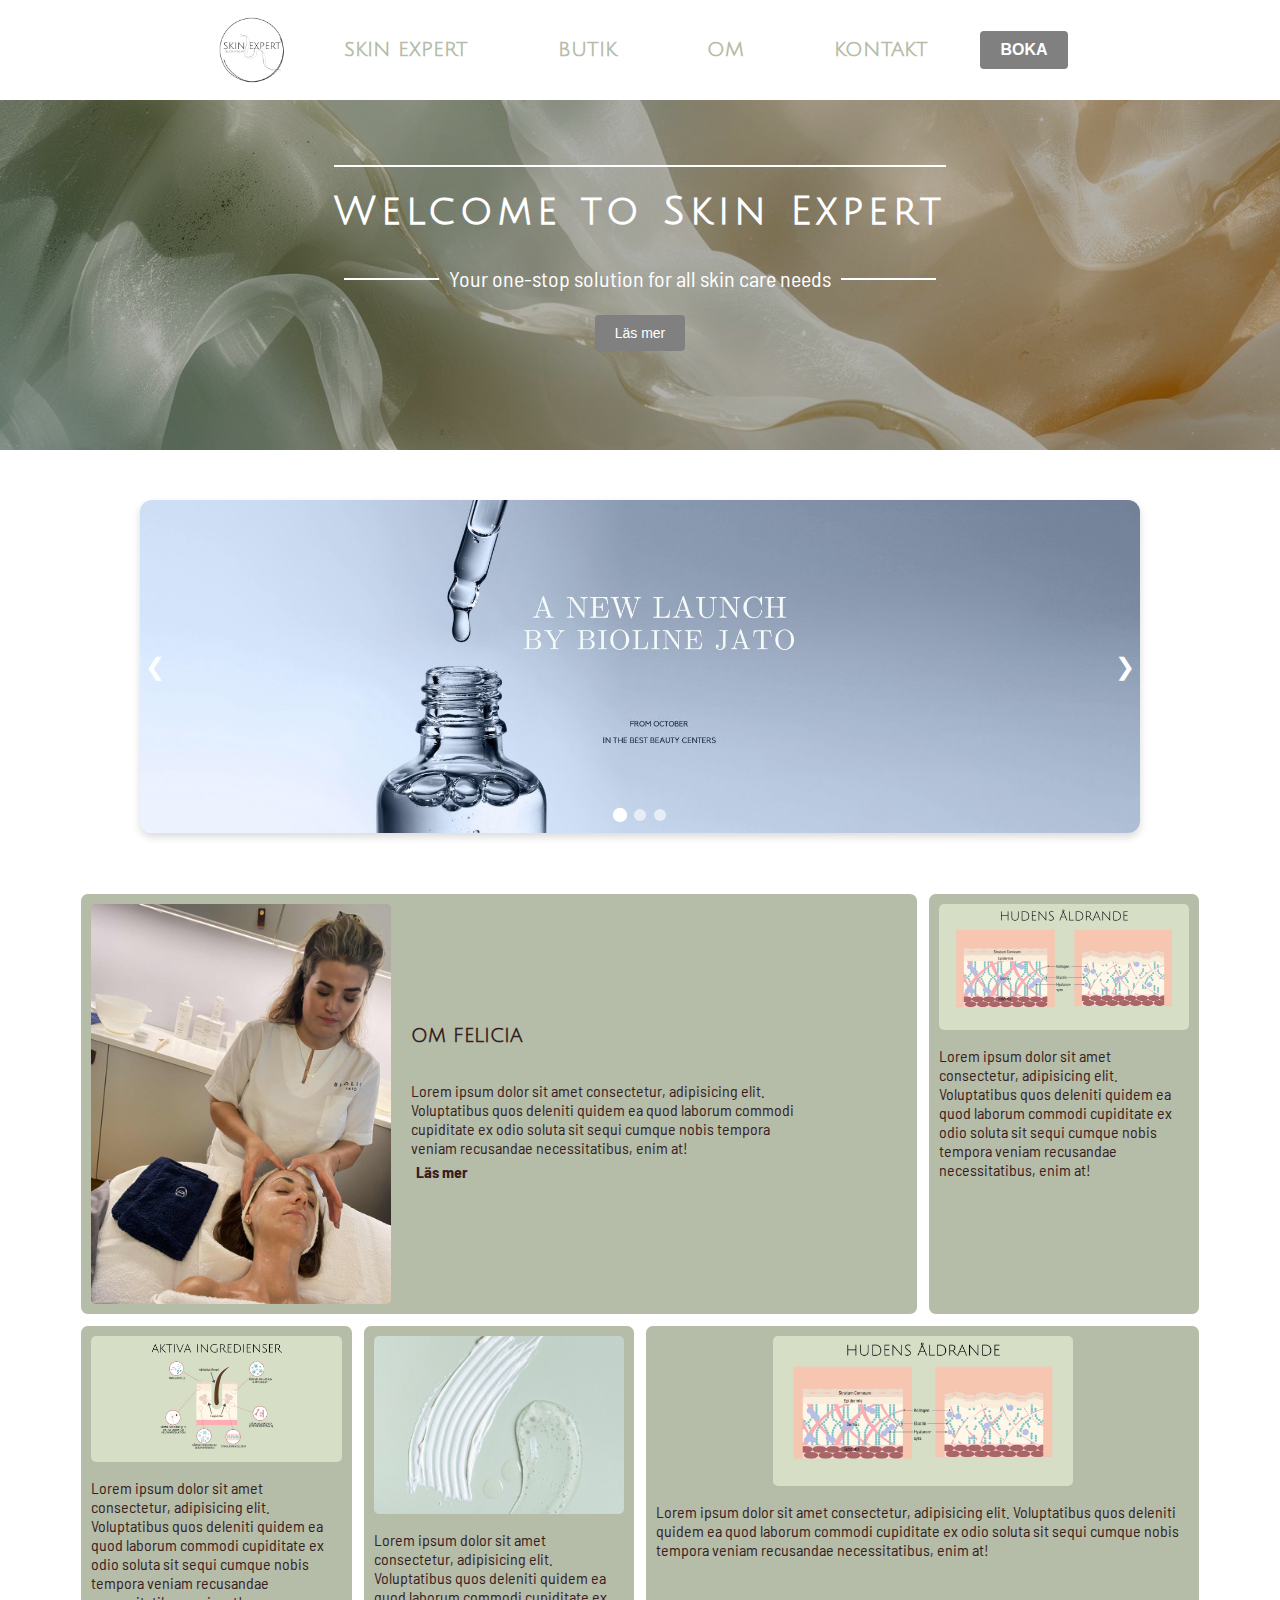
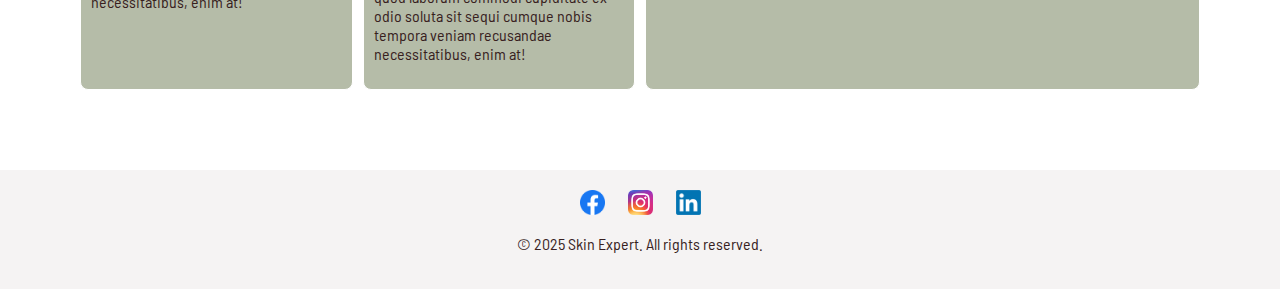
<file: index.html>
<!DOCTYPE html>
<html lang="en">

<head>
  <meta charset="UTF-8">
  <meta
    name="viewport"
    content="width=device-width, initial-scale=1.0"
  >
  <title>Skin Expert</title>
  <link
    href="https://fonts.googleapis.com/css2?family=Barlow+Semi+Condensed:wght@400;600&family=Julius+Sans+One&display=swap"
    rel="stylesheet"
  >
  <link
    rel="stylesheet"
    href="style.css"
  >
</head>

<body>
  <header>
    <nav class="navbar">
      <div class="navbar-left">
        <a href="index.html">
          <img
            class="logo"
            src="images/svartlogga.png"
            alt="Skin Expert Logo"
          >
        </a>
      </div>

      <div class="navbar-center">
        <div class="nav-links">
          <a
            href="#"
            class="header-nav-link"
          >SKIN EXPERT</a>
          <a
            href="#"
            class="header-nav-link"
          >BUTIK</a>
          <a
            href="#"
            class="header-nav-link"
          >OM</a>
          <a
            href="kontakt.html"
            class="header-nav-link"
          >KONTAKT</a>
        </div>
      </div>

      <div class="navbar-right">
        <button class="booking-btn">BOKA</button>
        <button class="hamburger">
          <span></span>
          <span></span>
          <span></span>
        </button>
      </div>
    </nav>

    <div class="hero-image">
      <div class="hero-text">
        <h1>Welcome to Skin Expert</h1>
        <p>Your one-stop solution for all skin care needs</p>
        <button class="btn">Läs mer</button>
      </div>
    </div>
  </header>

  <section class="manual-slider">
    <div class="slide active">
      <img
        src="images/slide1.jpg"
        alt="Hudvård 1"
      >
    </div>
    <div class="slide">
      <img
        src="images/slide2.jpg"
        alt="Hudvård 2"
      >
    </div>
    <div class="slide">
      <img
        src="images/slide3.jpg"
        alt="Hudvård 3"
      >
    </div>

    <button class="prev">&#10094;</button>
    <button class="next">&#10095;</button>

    <div class="dots">
      <span class="dot active"></span>
      <span class="dot"></span>
      <span class="dot"></span>
    </div>
  </section>

  <main>
    <section class="grid-container">
      <article class="grid-card">
        <img
          class="card-image"
          src="images/Felicia.jpg"
          alt="Product 1"
        >
        <div class="card-text">
          <h3>OM FELICIA</h3>
          <p>Lorem ipsum dolor sit amet consectetur, adipisicing elit. Voluptatibus quos deleniti quidem ea quod laborum
            commodi cupiditate ex odio soluta sit sequi cumque nobis tempora veniam recusandae necessitatibus, enim at!
            <a
              href="#"
              class="info-link"
            >Läs mer</a>
          </p>
        </div>
      </article>
      <article class="grid-card">
        <img
          class="card-image"
          src="images/hud.jpg"
          alt="Product 1"
        >
        <p>Lorem ipsum dolor sit amet consectetur, adipisicing elit. Voluptatibus quos deleniti quidem ea quod laborum
          commodi cupiditate ex odio soluta sit sequi cumque nobis tempora veniam recusandae necessitatibus, enim at!
        </p>
      </article>
      <article class="grid-card">
        <img
          class="card-image"
          src="images/hud2.jpg"
          alt="Product 1"
        >
        <p>Lorem ipsum dolor sit amet consectetur, adipisicing elit. Voluptatibus quos deleniti quidem ea quod laborum
          commodi cupiditate ex odio soluta sit sequi cumque nobis tempora veniam recusandae necessitatibus, enim at!
        </p>
      </article>
      <article class="grid-card">
        <img
          class="card-image"
          src="images/lillakortet.jpg"
          alt="Product 1"
        >
        <p>Lorem ipsum dolor sit amet consectetur, adipisicing elit. Voluptatibus quos deleniti quidem ea quod laborum
          commodi cupiditate ex odio soluta sit sequi cumque nobis tempora veniam recusandae necessitatibus, enim at!
        </p>
      </article>
      <article class="grid-card">
        <img
          class="card-image"
          src="images/hud.jpg"
          alt="Product 1"
        >
        <p>Lorem ipsum dolor sit amet consectetur, adipisicing elit. Voluptatibus quos deleniti quidem ea quod laborum
          commodi cupiditate ex odio soluta sit sequi cumque nobis tempora veniam recusandae necessitatibus, enim at!
        </p>
      </article>
    </section>
  </main>


  <footer>
    <div class="social-media">
      <a href="#"><img
          src="images/facebook-icon.png"
          alt="Facebook"
        ></a>
      <a href="#"><img
          src="images/Instagram-icon.png"
          alt="Instagram"
        ></a>
      <a href="#"><img
          src="images/linkedin.webp"
          alt="LinkedIn"
        ></a>
    </div>
    <p>&copy; 2025 Skin Expert. All rights reserved.</p>
  </footer>
  <script src="script.js"></script>
</body>

</html>
</file>
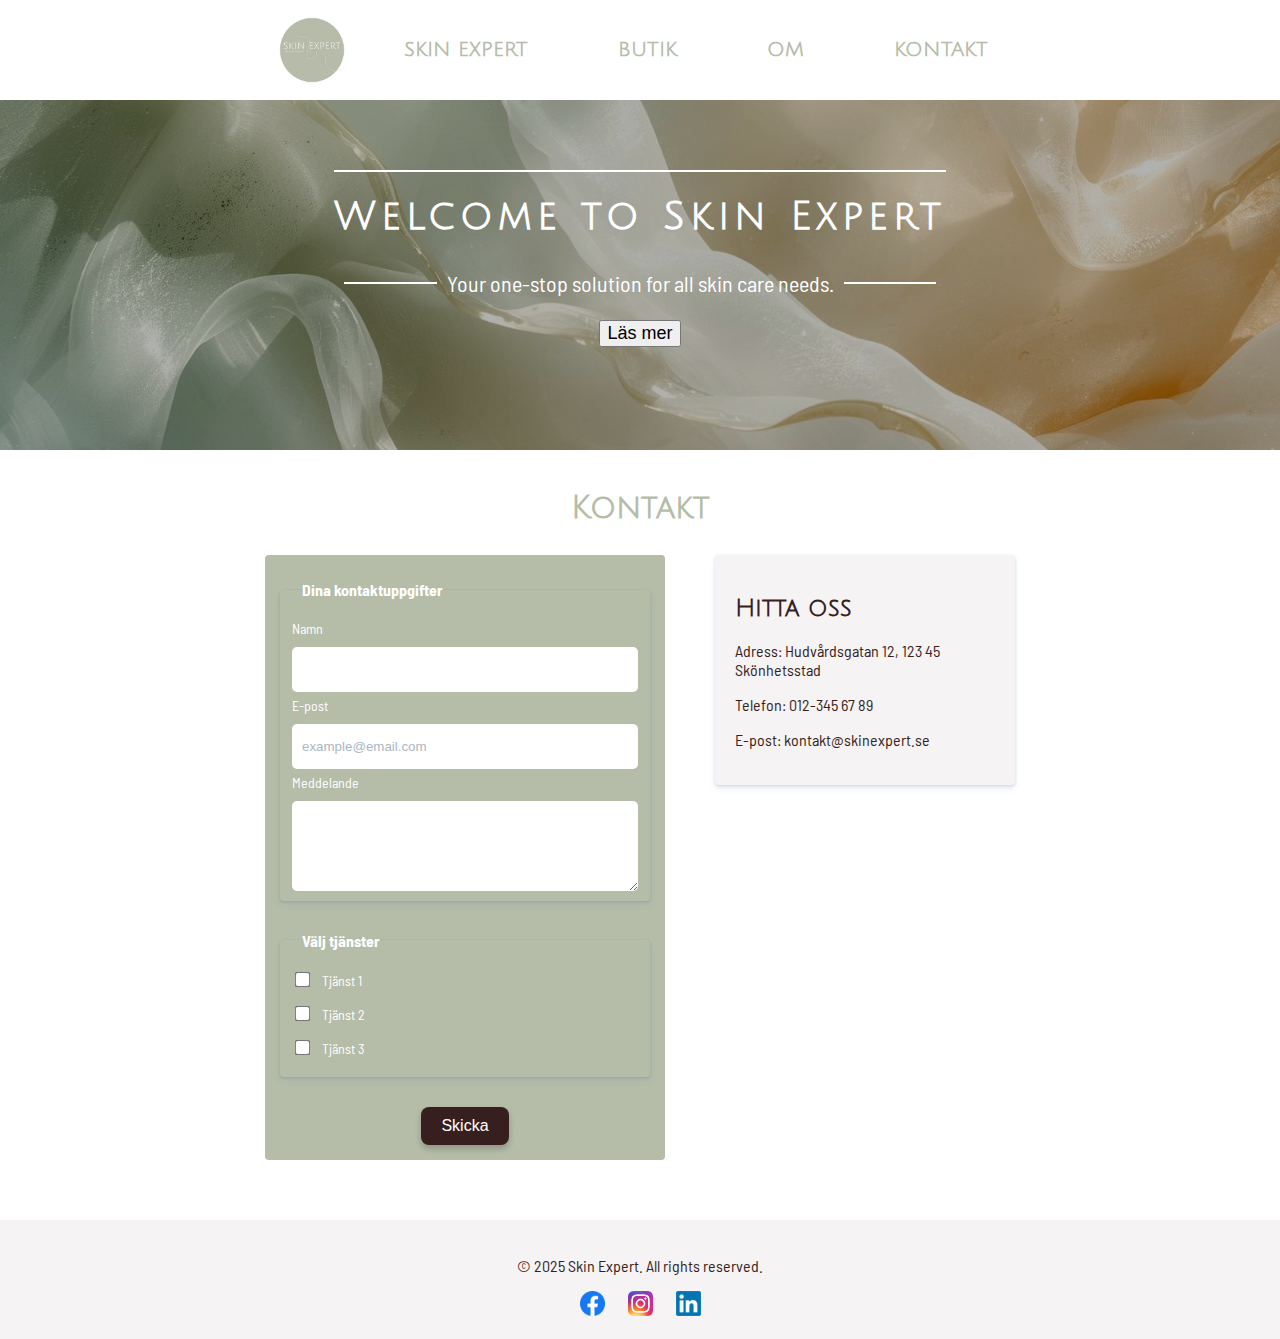
<file: kontakt.html>
<!DOCTYPE html>
<html lang="en">

<head>
  <meta charset="UTF-8">
  <meta
    name="viewport"
    content="width=device-width, initial-scale=1.0"
  >
  <title>KONTAKT</title>
  <link
    href="https://fonts.googleapis.com/css2?family=Barlow+Semi+Condensed:wght@400;600&family=Julius+Sans+One&display=swap"
    rel="stylesheet"
  >
  <link
    rel="stylesheet"
    href="style.css"
  >
</head>

<body>
  <header>
    <nav class="navbar">
      <div class="navbar-left">
        <a href="index.html">
          <img
            class="logo"
            src="images/logga1.jpg"
            alt="Skin Expert Logo"
          >
        </a>
      </div>
      <div class="navbar-right">
        <div class="nav-links">
          <a
            href="#"
            class="header-nav-link"
          >SKIN EXPERT</a>
          <a
            href="#"
            class="header-nav-link"
          >BUTIK</a>
          <a
            href="#"
            class="header-nav-link"
          >OM</a>
          <a
            href="kontakt.html"
            class="header-nav-link"
          >KONTAKT</a>
        </div>
      </div>
    </nav>

    <div class="hero-image">
      <div class="hero-text">
        <h1>Welcome to Skin Expert</h1>
        <p>Your one-stop solution for all skin care needs.</p>
        <button>Läs mer</button>
      </div>
    </div>
  </header>

  <main>
    <h1 class="form-title">Kontakt</h1>

    <div class="content-wrapper">
      <form
        action="https://httpbin.org/anything"
        method="post"
      >

        <fieldset>
          <legend>Dina kontaktuppgifter</legend>

          <label for="name">Namn</label>
          <input
            type="text"
            id="name"
            name="name"
            required
          >

          <label for="email">E-post</label>
          <input
            type="email"
            id="email"
            name="email"
            required
            placeholder="example@email.com"
          >

          <label for="message">Meddelande</label>
          <textarea
            id="message"
            name="message"
            rows="4"
            required
          ></textarea>
        </fieldset>

        <fieldset>
          <legend>Välj tjänster</legend>

          <label for="service1">
            <input
              type="checkbox"
              id="service1"
              name="services"
              value="service1"
            >
            Tjänst 1
          </label>

          <label for="service2">
            <input
              type="checkbox"
              id="service2"
              name="services"
              value="service2"
            >
            Tjänst 2
          </label>

          <label for="service3">
            <input
              type="checkbox"
              id="service3"
              name="services"
              value="service3"
            >
            Tjänst 3
          </label>
        </fieldset>

        <div class="button-wrapper">
          <input
            type="submit"
            class="contact-btn"
            value="Skicka"
          >
        </div>
      </form>

      <div class="side-content">
        <h2>Hitta oss</h2>
        <p>Adress: Hudvårdsgatan 12, 123 45 Skönhetsstad</p>
        <p>Telefon: 012-345 67 89</p>
        <p>E-post: kontakt@skinexpert.se</p>
      </div>
    </div>

  </main>

  <footer>
    <p>&copy; 2025 Skin Expert. All rights reserved.</p>
    <div class="social-media">
      <a href="#"><img
          src="images/facebook-icon.png"
          alt="Facebook"
        ></a>
      <a href="#"><img
          src="images/Instagram-icon.png"
          alt="Instagram"
        ></a>
      <a href="#"><img
          src="images/linkedin.webp"
          alt="LinkedIn"
        ></a>
    </div>
  </footer>
</body>

</html>
</file>
<file: style.css>
* {
  box-sizing: border-box;
}

body {
  background: white;
  color: #b5bca8;
  font-family: "Barlow Semi Condensed", sans-serif;
  margin: 0;
  padding: 0;
}

h1,
h2,
h3 {
  font-family: "Julius Sans One", sans-serif;
}

/* =========================
   Navigation bar
========================= */
.navbar {
  display: flex;
  justify-content: space-between;
  align-items: center;
  padding: 10px 20px;
  background-color: white;
  position: fixed;
  top: 0;
  left: 0;
  right: 0;
  z-index: 2000;
}

.logo {
  height: 50px;
}

.navbar-left,
.navbar-right,
.navbar-center {
  display: flex;
  align-items: center;
}

.nav-links {
  display: flex;
  position: fixed;
  top: 0;
  left: 0;
  transform: translateX(-100%);
  width: 100%;
  height: 100%;
  background-color: rgba(255, 255, 255, 0.95);
  flex-direction: column;
  justify-content: center;
  align-items: center;
  gap: 32px;
  transition: transform 0.3s ease;
  z-index: 2050;
}

.nav-links.active {
  transform: translateX(0);
}

.header-nav-link {
  font-size: 24px;
  text-decoration: none;
  color: #381f1f;
  font-family: "Julius Sans One", sans-serif;
  transition: color 0.3s;
}

.header-nav-link:hover {
  color: #b5bca8;
}

.booking-btn {
  display: none;
}

/* Hamburger menu button */
.hamburger {
  display: flex;
  flex-direction: column;
  justify-content: space-between;
  position: relative;
  width: 30px;
  height: 24px;
  background: none;
  border: none;
  outline: none;
  cursor: pointer;
  padding: 0;
  z-index: 2100;
}

.hamburger span {
  position: absolute;
  height: 3px;
  width: 100%;
  background: #381f1f;
  border-radius: 2px;
  transition: all 0.3s ease;
}

/* Position of each line */
.hamburger span:nth-child(1) {
  top: 0;
}

.hamburger span:nth-child(2) {
  top: 50%;
  transform: translateY(-50%);
}

.hamburger span:nth-child(3) {
  bottom: 0;
}

/* Open state: transform into an X */
.hamburger.open span:nth-child(1) {
  transform: rotate(45deg);
  top: 50%;
}

.hamburger.open span:nth-child(2) {
  opacity: 0;
}

.hamburger.open span:nth-child(3) {
  transform: rotate(-45deg);
  top: 50%;
}

@media (min-width: 668px) {
  .hamburger {
    display: none;
  }

  .navbar {
    display: flex;
    justify-content: center;
    align-items: center;
    gap: 32px;
    padding: 10px 40px;
  }

  .navbar-left,
  .navbar-center,
  .navbar-right {
    display: flex;
    align-items: center;
    margin: 0;
  }

  .logo {
    display: block;
    height: 80px;
  }

  .nav-links {
    position: static;
    display: flex;
    flex-direction: row;
    gap: 40px;
    transform: none;
    padding: 0;
    background: transparent;
  }

  .booking-btn {
    display: inline-block;
    background: grey;
    color: white;
    padding: 4px 8px;
    border-radius: 4px;
    font-size: 16px;
    text-decoration: none;
    font-weight: 700;
    border: none;
    cursor: pointer;
    transition: background-color 0.3s, transform 0.3s;
  }

  .booking-btn:hover {
    background-color: #b5bca8;
    transform: scale(1.05);
  }

  .header-nav-link {
    color: #b5bca8;
    text-decoration: none;
    font-size: 16px;
    font-weight: 700;
    margin: 0 10px;
    padding: 5px 10px;
    transition: color 0.3s, transform 0.3s;
  }

  .header-nav-link:hover {
    color: #381f1f;
    transform: scale(1.1);
  }
}

@media (min-width: 1025px) {
  .booking-btn {
    padding: 10px 20px;
  }

  .header-nav-link {
    font-size: 20px;
    padding: 4px 10px;
  }

  .nav-links {
    gap: 50px;
  }
}

@media (min-width: 1400px) {
  .navbar {
    gap: 240px;
  }

  .logo {
    height: 100px;
  }
}

/* =========================
   Hero image
========================= */
.hero-image {
  position: relative;
  min-height: 50vh;
  background-image: linear-gradient(rgba(0, 0, 0, 0.3), rgba(0, 0, 0, 0.3)), url(images/hero.jpg);
  background-size: cover;
  background-position: center;
  background-repeat: no-repeat;
  display: flex;
  justify-content: center;
  align-items: center;
  text-align: center;
  padding-top: 40px;
}

.hero-text {
  color: white;
  padding: 0 20px;
}

.hero-text h1 {
  display: inline-block;
  font-size: 24px;
  margin-bottom: 5px;
  line-height: 1.2;
  position: relative;
}

.hero-text h1::before {
  content: "";
  display: block;
  height: 2px;
  background-color: white;
  width: 100%;
  margin-bottom: 20px;
}

.hero-text p {
  display: flex;
  align-items: center;
  justify-content: center;
  font-size: 16px;
  margin-bottom: 20px;
  line-height: 1.5;
  color: white;
}

.hero-text p::before,
.hero-text p::after {
  content: "";
  flex: 1;
  height: 2px;
  background-color: white;
  margin: 0 10px;
}

.btn {
  background-color: grey;
  color: white;
  border: none;
  padding: 10px 20px;
  font-size: 14px;
  cursor: pointer;
  border-radius: 4px;
  transition: background-color 0.3s, transform 0.3s;
}

.btn:hover {
  background-color: #b5bca8;
  transform: scale(1.05);
}

@media (min-width: 668px) {
  .hero-text h1 {
    font-size: 40px;
    letter-spacing: 5px;
  }

  .hero-text p {
    font-size: 22px;
  }

  button {
    font-size: 18px;
  }
}

/* =========================
   Manual Slider
========================= */
.manual-slider {
  position: relative;
  width: 90%;
  max-width: 300px;
  overflow: hidden;
  aspect-ratio: 1 / 1;
  margin: 20px auto;
  border-radius: 8px;
  box-shadow: 0 4px 8px rgba(0, 0, 0, 0.15);
}

.manual-slider .slide {
  position: absolute;
  top: 0;
  left: 0;
  width: 100%;
  height: 100%;
  opacity: 0;
  transition: opacity 1s ease-in-out;
}

.manual-slider .slide img {
  width: 100%;
  height: 100%;
  object-fit: cover;
  border-radius: 8px;
}

.manual-slider .slide.active {
  opacity: 1;
  z-index: 1;
}

.manual-slider button.prev,
.manual-slider button.next {
  position: absolute;
  display: flex;
  justify-content: center;
  align-items: center;
  top: 50%;
  transform: translateY(-50%);
  background: rgba(0, 0, 0, 0);
  color: white;
  width: 16px;
  height: 16px;
  border: none;
  cursor: pointer;
  border-radius: 50%;
  z-index: 10;
  line-height: 1;
}

.manual-slider button.prev {
  left: 5px;
}

.manual-slider button.next {
  right: 5px;
}

.manual-slider button:hover {
  background: rgba(0, 0, 0, 0.6);
}

/* Prickar */
.manual-slider .dots {
  display: flex;
  position: absolute;
  bottom: 12px;
  left: 50%;
  transform: translateX(-50%);
  gap: 8px;
  z-index: 10;
}

.manual-slider .dot {
  display: inline-block;
  height: 6px;
  width: 6px;
  background-color: rgba(255, 255, 255, 0.6);
  border-radius: 50%;
  cursor: pointer;
  transition: background-color 0.3s, transform 0.2s;
}

.manual-slider .dot.active {
  background-color: white;
  transform: scale(1.2);
}

@media (min-width: 668px) {
  .manual-slider {
    aspect-ratio: 3 / 1;
    max-width: 800px;
    border-radius: 12px;
  }

  .manual-slider button.prev,
  .manual-slider button.next {
    height: 20px;
    width: 20px;
    font-size: 18px;
  }

  .manual-slider .dot {
    height: 10px;
    width: 10px;
  }
}

@media (min-width: 1025px) {
  .manual-slider {
    max-width: 1000px;
    margin-top: 50px;
  }

  .manual-slider button.prev,
  .manual-slider button.next {
    font-size: 24px;
  }

  .manual-slider .dot {
    height: 12px;
    width: 12px;
  }
}

@media (min-width: 1600px) {
  .manual-slider {
    margin-top: 80px;
    max-width: 1200px;
  }
}

/* =========================
   Form in "Kontakt"
========================= */
.content-wrapper {
  display: flex;
  flex-direction: column;
  align-items: center;
  gap: 20px;
  width: 100%;
  max-width: 90%;
  margin: 0 auto;
  padding: 20px;
}

.form-title {
  text-align: center;
  margin-bottom: 10px;
}

form {
  background-color: #b5bca8;
  color: white;
  display: flex;
  flex-direction: column;
  padding: 15px;
  gap: 10px;
  width: 100%;
  border: none;
  border-radius: 4px;
}

.side-content {
  background-color: #f5f3f3;
  color: #381f1f;
  padding: 20px;
  width: 100%;
  border-radius: 4px;
  margin: 0 auto;
  box-shadow: 0 1px 3px 0 rgba(50, 50, 93, 0.15), 0 4px 6px 0 rgba(112, 157, 199, 0.15);
}

fieldset {
  border: none;
  display: flex;
  flex-direction: column;
  margin: 10px 0;
  border-radius: 4px;
  box-shadow: 0 1px 3px 0 rgba(50, 50, 93, 0.15), 0 4px 6px 0 rgba(112, 157, 199, 0.15);
}

legend {
  font-weight: 700;
  margin-bottom: 10px;
  padding: 0 10px;
}

label {
  font-size: 14px;
  margin-bottom: 10px;
  margin-top: 5px;
}

input,
textarea {
  background: white;
  border: none;
  padding: 15px 10px;
  border-radius: 5px;
  outline: none;
}

input[type="checkbox"] {
  margin-right: 10px;
  cursor: pointer;
  transform: scale(1.2);
}

input::placeholder {
  color: #aab7c4;
  opacity: 1;
}

.button-wrapper {
  display: flex;
  justify-content: center;
}

.contact-btn {
  display: inline-block;
  width: auto;
  background-color: #381f1f;
  color: white;
  border: none;
  padding: 10px 20px;
  font-size: 16px;
  font-weight: 500;
  cursor: pointer;
  border-radius: 8px;
  transition: background-color 0.3s, transform 0.2s;
  margin-top: 10px;
  box-shadow: 0 4px 6px rgba(0, 0, 0, 0.2);
}

.contact-btn:hover {
  background-color: #7c856e;
  color: #381f1f;
  transform: scale(1.05);
  box-shadow: 0 6px 10px rgba(0, 0, 0, 0.25);
}

@media (min-width: 668px) {
  .form-title {
    margin-top: 40px;
  }

  .content-wrapper {
    flex-direction: row;
    justify-content: center;
    align-items: center;
    gap: 50px;
  }

  form {
    width: 400px;
  }

  .side-content {
    width: 300px;
    align-self: flex-start;
    margin: 0;
  }
}

@media (min-width: 1400px) {
  .form-title {
    text-align: center;
    margin-bottom: 40px;
  }

  .content-wrapper {
    flex-direction: row;
    justify-content: center;
    align-items: flex-start;
    gap: 20px;
    max-width: 1400px;
    margin: 0 auto;
    padding: 0 20px;
  }

  form {
    flex: 0 1 45%;
    max-width: 600px;
  }

  legend {
    font-size: 20px;
  }

  label {
    font-size: 15px;
    margin-top: 10px;
  }

  input,
  textarea {
    max-width: 100%;
  }

  .side-content {
    flex: 0 1 40%;
    max-width: 500px;
  }

  .side-content p {
    max-width: 400px;
    line-height: 1.5;
  }
}

/* =========================
   Grid-cards
========================= */
.grid-container {
  display: grid;
  grid-template-columns: repeat(auto-fit, minmax(250px, 1fr));
  gap: 10px;
  padding: 20px;
  margin: 0 auto;
  justify-content: center;
}

.grid-card {
  background-color: #b5bca8;
  color: #381f1f;
  border: 1px solid white;
  display: flex;
  flex-direction: column;
  align-items: center;
  padding: 10px;
  border-radius: 8px;
  transition: transform 0.3s, box-shadow 0.3s;
}

.grid-card:hover {
  transform: scale(1.05);
  box-shadow: 0 4px 8px rgba(0, 0, 0, 0.2);
}

.info-link {
  display: block;
  text-decoration: none;
  color: #381f1f;
  font-weight: 700;
  padding: 5px;
  transition: color 0.3s, ease 0.3s;
}

.info-link:hover {
  color: white;
}

@media (min-width: 668px) {
  .grid-container {
    grid-template-columns: repeat(4, 1fr);
    max-width: 1200px;
    padding: 40px;
  }

  .grid-card:nth-child(1) {
    grid-column: span 3;
    display: flex;
    flex-direction: row;
    align-items: center;
    text-align: left;
  }

  .grid-card:nth-child(1) .card-image {
    width: 50%;
    margin-right: 20px;
  }

  .grid-card:nth-child(1) .card-text {
    width: 50%;
    display: flex;
    flex-direction: column;
    justify-content: flex-start;
  }

  .grid-card:nth-child(2),
  .grid-card:nth-child(3),
  .grid-card:nth-child(4) {
    grid-column: span 1;
  }

  .grid-card:nth-child(5) {
    grid-column: span 2;
  }
}

@media (min-width: 1600px) {
  .grid-container {
    grid-template-columns: repeat(5, 1fr);
    max-width: 1800px;
    padding: 80px;
  }

  .grid-card {
    grid-column: span 1;
  }

  .grid-card:nth-child(1) {
    grid-column: span 3;
  }

  .grid-card:nth-child(2) {
    grid-column: span 2;
  }

  .grid-card:nth-child(3) {
    grid-column: span 2;
  }

  .grid-card:nth-child(4) {
    grid-column: span 1;
  }

  .grid-card:nth-child(5) {
    grid-column: span 2;
  }
}

.card-image {
  width: 100%;
  height: auto;
  max-width: 300px;
  border-radius: 5px;
  transform: scale(1);
}

/* =========================
   Footer
========================= */
footer {
  background-color: #f5f3f3;
  color: #381f1f;
  text-align: center;
  padding: 20px 0;
  margin-top: 40px;
}

.social-media img {
  width: 25px;
  height: 25px;
  margin: 0 10px;
  transition: transform 0.2s;
}

.social-media img:hover {
  transform: scale(1.1);
}

/* =========================
   No-scroll hamburger menu
========================= */
.no-scroll {
  overflow: hidden;
}
</file>
